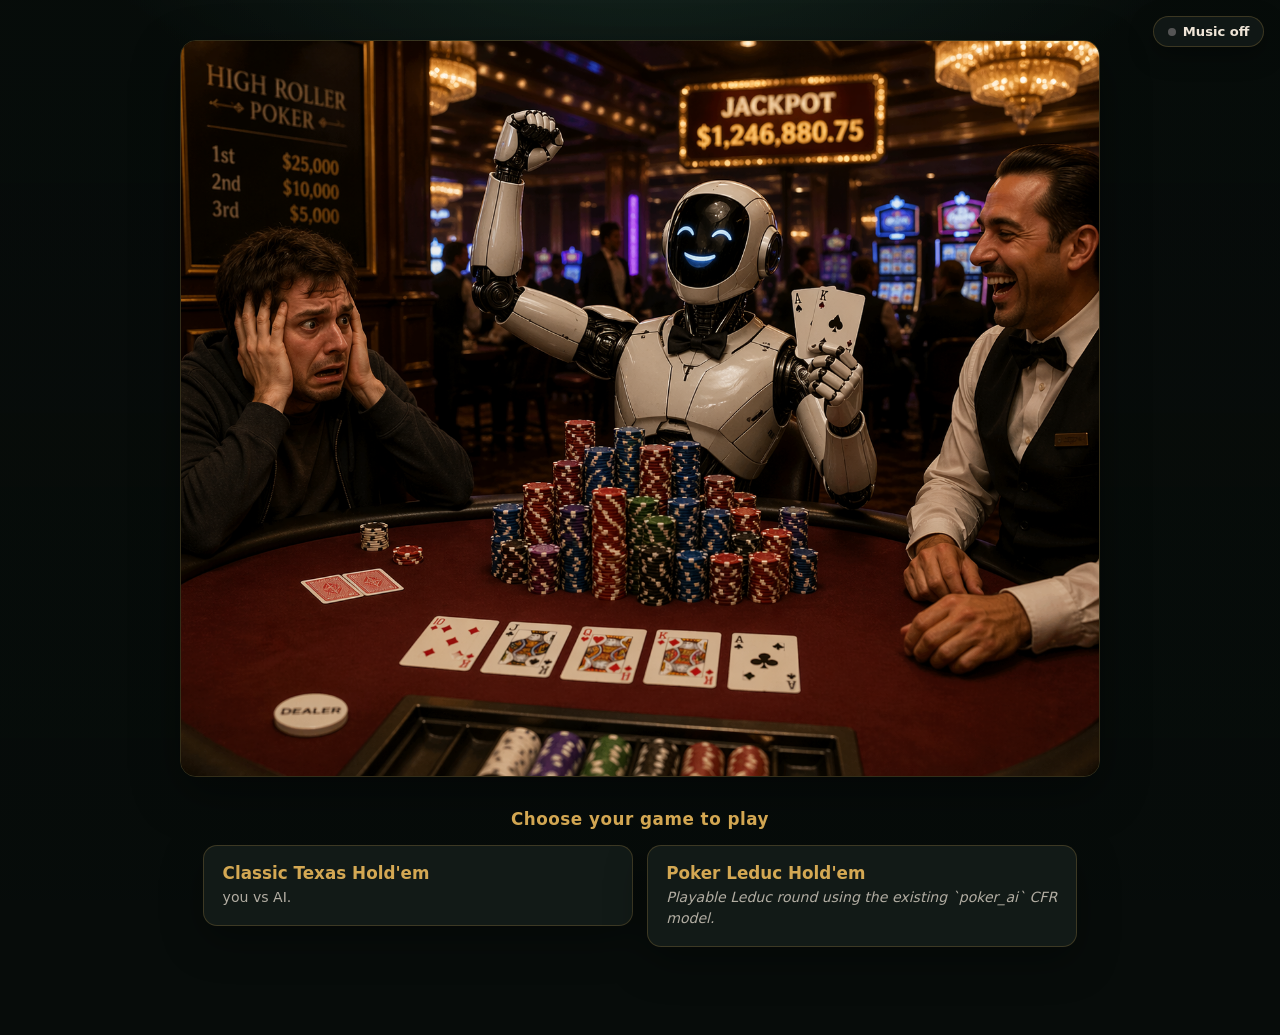
<file: classic_poker/web/landing/index.html>
<!DOCTYPE html>
<html lang="en">
  <head>
    <meta charset="UTF-8" />
    <meta name="viewport" content="width=device-width, initial-scale=1" />
    <title>Poker — Game hub</title>
    <style>
      :root {
        --bg: #070c0a;
        --panel: #121a17;
        --gold: #d4a853;
        --cream: #f0e6d8;
        --muted: rgba(240, 230, 216, 0.72);
        --line: rgba(212, 168, 83, 0.22);
      }
      * {
        box-sizing: border-box;
      }
      body {
        margin: 0;
        min-height: 100vh;
        font-family: "Segoe UI", system-ui, sans-serif;
        color: var(--cream);
        background: radial-gradient(ellipse 80% 50% at 50% -10%, #1a2e26 0%, var(--bg) 55%);
        position: relative;
      }
      .bg-video {
        position: fixed;
        inset: 0;
        width: 100%;
        height: 100%;
        object-fit: cover;
        z-index: -2;
        opacity: 0.68;
        pointer-events: none;
      }
      .bg-overlay {
        position: fixed;
        inset: 0;
        z-index: -1;
        pointer-events: none;
        background:
          radial-gradient(ellipse 80% 50% at 50% -10%, rgba(26, 46, 38, 0.42) 0%, rgba(7, 12, 10, 0.58) 55%),
          linear-gradient(180deg, rgba(7, 12, 10, 0.14) 0%, rgba(7, 12, 10, 0.48) 100%);
      }
      .wrap {
        max-width: 980px;
        margin: 0 auto;
        padding: 2.5rem 1.25rem 3rem;
      }
      h1 {
        font-size: 1.65rem;
        font-weight: 650;
        letter-spacing: 0.03em;
        margin: 0 0 0.35rem;
      }
      .sub {
        font-size: 0.95rem;
        color: var(--muted);
        margin: 0 0 2rem;
        line-height: 1.5;
      }
      ul {
        list-style: none;
        padding: 0;
        margin: 0;
        display: flex;
        flex-direction: row;
        justify-content: center;
        flex-wrap: wrap;
        gap: 0.85rem;
      }
      .games-title {
        margin: 1.35rem 0 0.8rem;
        text-align: center;
        font-size: 1.05rem;
        font-weight: 650;
        letter-spacing: 0.03em;
        color: var(--gold);
      }
      ul.games {
        position: relative;
        z-index: 2;
        margin-top: 1rem;
      }
      ul.games li {
        flex: 1 1 280px;
        max-width: 430px;
      }
      a.card {
        display: block;
        text-decoration: none;
        color: inherit;
        padding: 1.1rem 1.15rem;
        border-radius: 14px;
        background: var(--panel);
        border: 1px solid var(--line);
        box-shadow: 0 14px 40px rgba(0, 0, 0, 0.35);
        transition: border-color 0.15s ease, transform 0.12s ease;
      }
      a.card:hover {
        border-color: rgba(212, 168, 83, 0.45);
        transform: translateY(-1px);
      }
      a.card strong {
        display: block;
        font-size: 1.05rem;
        color: var(--gold);
        margin-bottom: 0.25rem;
      }
      a.card span {
        font-size: 0.88rem;
        color: var(--muted);
        line-height: 1.45;
      }
      a.card.placeholder span {
        font-style: italic;
      }
      footer {
        margin-top: 2.5rem;
        font-size: 0.78rem;
        color: var(--muted);
        opacity: 0.85;
      }
      .music-toggle {
        position: fixed;
        top: 1rem;
        right: 1rem;
        z-index: 20;
        display: flex;
        align-items: center;
        gap: 0.45rem;
        padding: 0.45rem 0.85rem;
        border-radius: 999px;
        border: 1px solid var(--line);
        background: rgba(18, 26, 23, 0.92);
        color: var(--cream);
        font-size: 0.82rem;
        font-weight: 600;
        font-family: inherit;
        cursor: pointer;
        box-shadow: 0 8px 24px rgba(0, 0, 0, 0.35);
        backdrop-filter: blur(8px);
      }
      .music-toggle:hover {
        border-color: rgba(212, 168, 83, 0.45);
      }
      .music-toggle[aria-pressed="true"] {
        border-color: rgba(212, 168, 83, 0.55);
        color: var(--gold);
      }
      .music-toggle .music-dot {
        width: 8px;
        height: 8px;
        border-radius: 50%;
        background: #555;
        flex-shrink: 0;
      }
      .music-toggle[aria-pressed="true"] .music-dot {
        background: #6ecf8b;
        box-shadow: 0 0 10px rgba(110, 207, 139, 0.6);
      }
      .hero {
        margin: 0 auto 1.5rem;
        border-radius: 16px;
        overflow: hidden;
        border: 1px solid var(--line);
        box-shadow: 0 16px 48px rgba(0, 0, 0, 0.4);
        max-width: 920px;
      }
      .hero img {
        display: block;
        width: 100%;
        height: auto;
        vertical-align: middle;
      }
      @media (max-width: 760px) {
        ul.games {
          margin-top: 0.8rem;
        }
      }
      @media (max-width: 520px) {
        .wrap {
          padding-left: 0.8rem;
          padding-right: 0.8rem;
        }
        ul.games {
          margin-top: 0.6rem;
        }
      }
    </style>
  </head>
  <body>
    <video class="bg-video" autoplay muted loop playsinline preload="auto" aria-hidden="true">
      <source src="/video/Untitled%20design.mp4" type="video/mp4" />
    </video>
    <div class="bg-overlay" aria-hidden="true"></div>
    <audio id="theme-audio" src="/sounds/themesong.mp3" loop preload="auto"></audio>
    <button
      type="button"
      id="music-toggle"
      class="music-toggle"
      aria-pressed="true"
      aria-label="Turn background music off"
    >
      <span class="music-dot" aria-hidden="true"></span>
      <span id="music-toggle-label">Music on</span>
    </button>
    <div class="wrap">
      
      <figure class="hero">
        <img src="/images/landing.png" alt="Poker lab — stylized table and cards" width="1200" height="675" decoding="async" />
      </figure>
      <p class="sub"></p>
      <p class="games-title">Choose your game to play</p>
      <ul class="games">
        <li>
          <a class="card" href="/classic-poker/">
            <strong>Classic Texas Hold'em</strong>
            <span>you vs AI.</span>
          </a>
        </li>
        <li>
          <a class="card placeholder" href="/leduc-holdem/">
            <strong>Poker Leduc Hold'em</strong>
            <span>Playable Leduc round using the existing `poker_ai` CFR model.</span>
          </a>
        </li>
      </ul>
      <footer> <code></code></footer>
    </div>
    <script>
      (function () {
        const audio = document.getElementById("theme-audio");
        const btn = document.getElementById("music-toggle");
        const label = document.getElementById("music-toggle-label");
        if (!audio || !btn || !label) return;

        function setOn(on) {
          btn.setAttribute("aria-pressed", on ? "true" : "false");
          btn.setAttribute("aria-label", on ? "Turn background music off" : "Turn background music on");
          label.textContent = on ? "Music on" : "Music off";
        }

        btn.addEventListener("click", function () {
          const isOn = btn.getAttribute("aria-pressed") === "true";
          if (isOn) {
            audio.pause();
            setOn(false);
            return;
          }
          audio.play().then(function () {
            setOn(true);
          }).catch(function () {
            setOn(false);
          });
        });

        window.addEventListener("load", function () {
          audio
            .play()
            .then(function () {
              setOn(true);
            })
            .catch(function () {
              setOn(false);
              function unlock() {
                document.removeEventListener("pointerdown", unlock, true);
                audio
                  .play()
                  .then(function () {
                    setOn(true);
                  })
                  .catch(function () {
                    setOn(false);
                  });
              }
              document.addEventListener("pointerdown", unlock, true);
            });
        });
      })();
    </script>
  </body>
</html>
</file>
